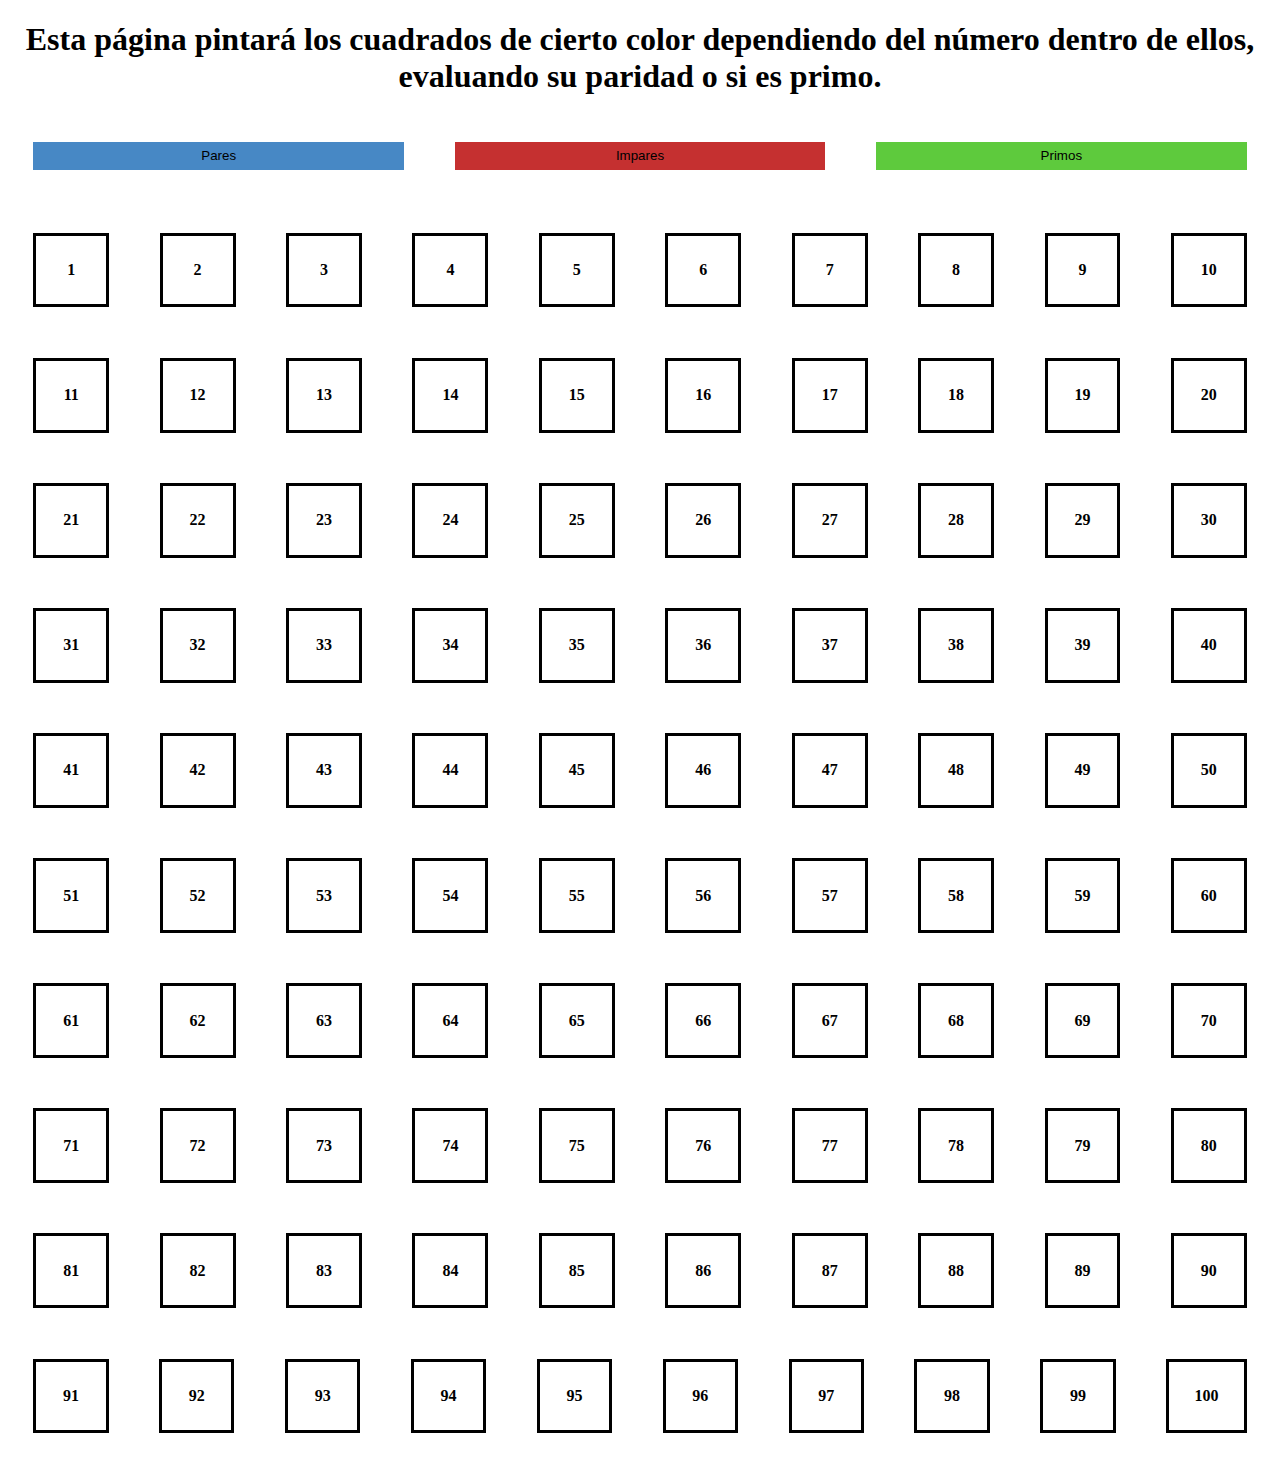
<file: cuadrados/index.html>
<!DOCTYPE html>
<html lang="en">
<head>
    <meta charset="UTF-8">
    <meta name="viewport" content="width=device-width, initial-scale=1.0">
    <title>Cuadrados</title>
    <link rel="stylesheet" href="Statics/styles/cuadrados.css">
</head>
<body>
    <h1>Esta página pintará los cuadrados de cierto color dependiendo del número dentro de ellos, evaluando su paridad o si es primo.</h1>
    <div id="botones">
        <button class="boton" id="pares">Pares</button>
        <button class="boton" id="impares">Impares</button>
        <button class="boton" id="primos">Primos</button>
    </div>
    <div id="cuadrados">
        <div style="border: 2px solid black">0</div>
    </div>

   <script src = "Dynamics/js/generarCuadrados.js"></script> 
   <script src = "Dynamics/js/pintarCuadrados.js"></script> 

</body>
</html>
</file>
<file: cuadrados/Statics/styles/cuadrados.css>
.body{
    display:flex;
    flex-direction: row;
    align-items: center;
}

h1{
    align-self: center;
    text-align: center;
}

#botones{
    display: flex;
    flex-direction: row;
    align-items: center;
}

.boton{
    width: 30%;
    align-self: center;
    padding: 0.5%;
    margin: 2%;
    margin-bottom: 3%;
}

.fila{
    display: flex;
    flex-direction: row;
    align-items: center;
}

.cuadrado{
    width: 8%;
    height: 8%;
    padding: 2%;
    border: 3px solid black;
    margin: 2%;
    display: flex;
    justify-content: center;
    align-items: center;    /* agranda el número */
    font-weight: bold;
}

#pares{
    background-color: rgb(71, 136, 197);
    transition: transform 0.1s ease-in-out;
    border: none;
}

#pares:hover{
     background-color: rgb(83, 159, 230);
     transform: scale(1.1);

}

#impares{
    background-color: rgb(197, 48, 48);
    transition: transform 0.1s ease-in-out;
    border: none;
}

#impares:hover{
     background-color: rgb(231, 57, 57);
     transform: scale(1.1);

}

#primos{
    background-color: rgb(94, 202, 61);
    transition: transform 0.1s ease-in-out;
    border: none;
}

#primos:hover{
    background-color: rgb(105, 230, 67);
    transform: scale(1.1);
}
</file>
